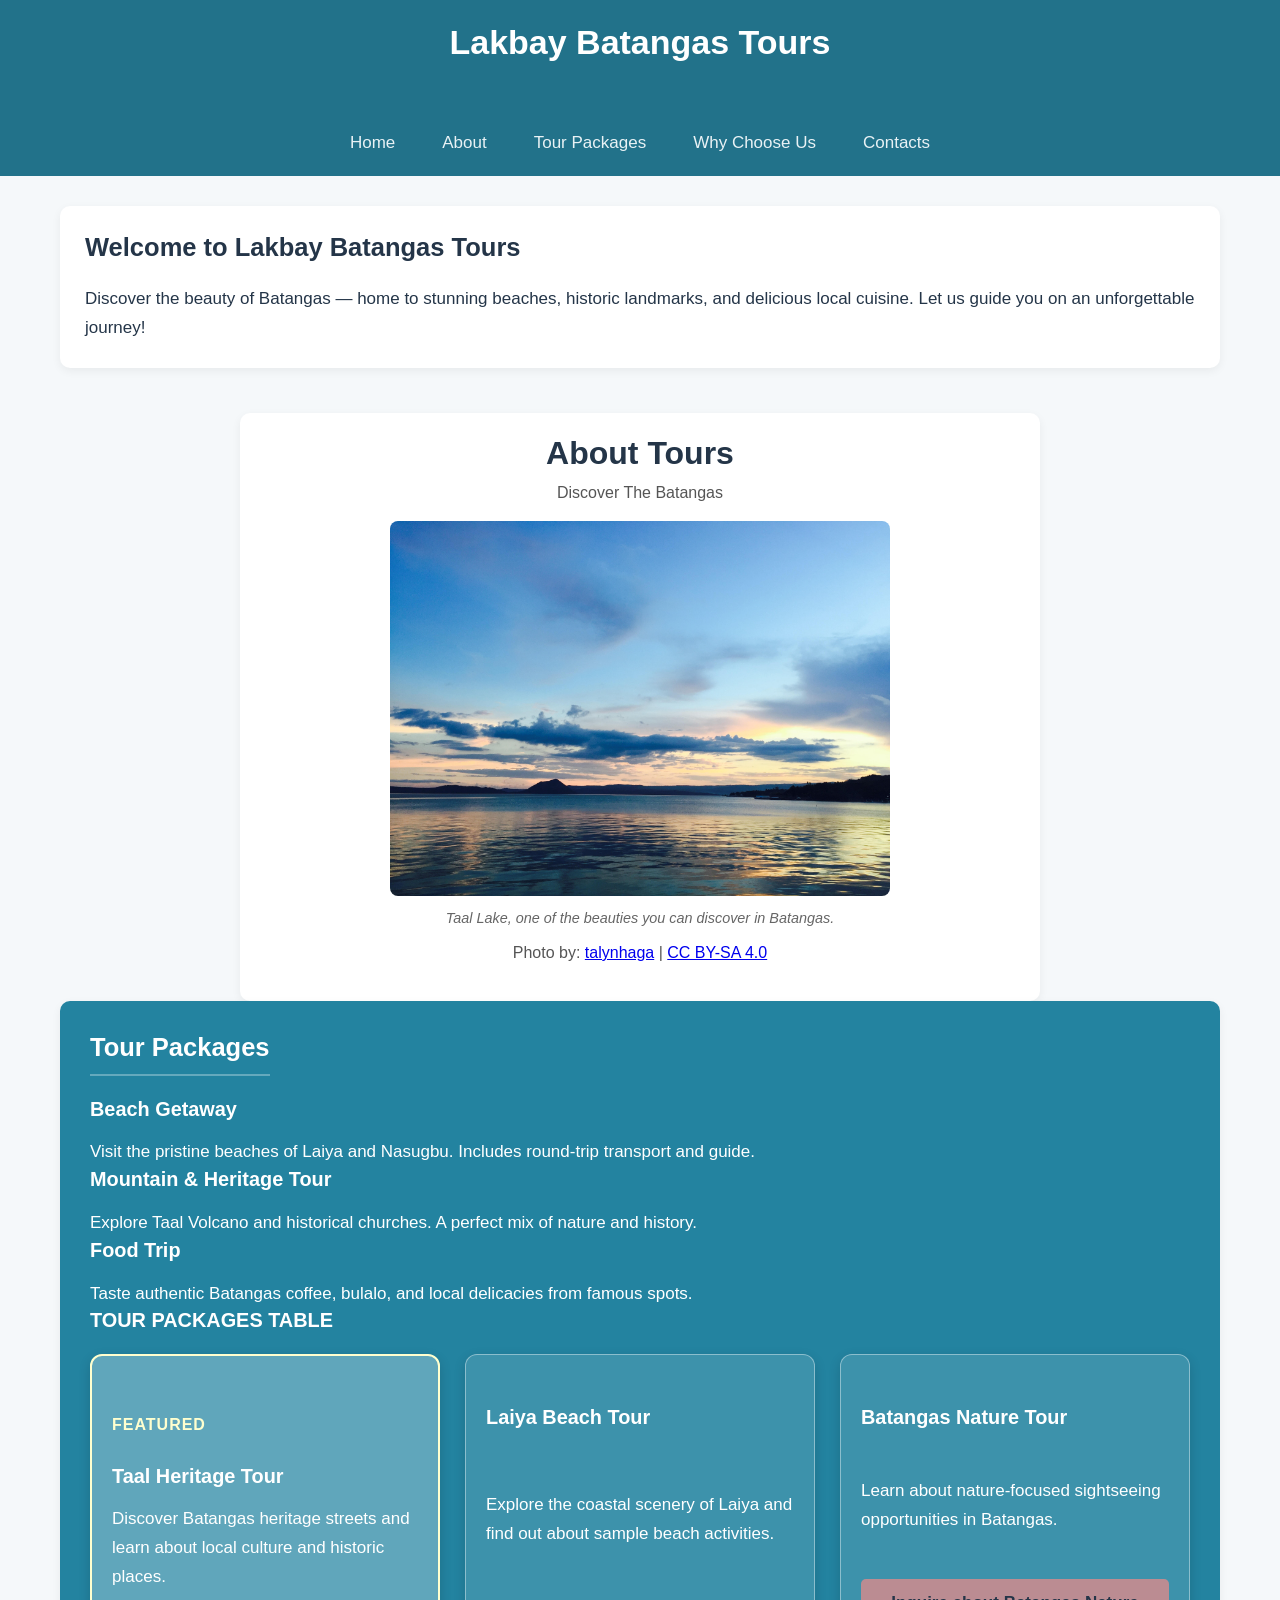
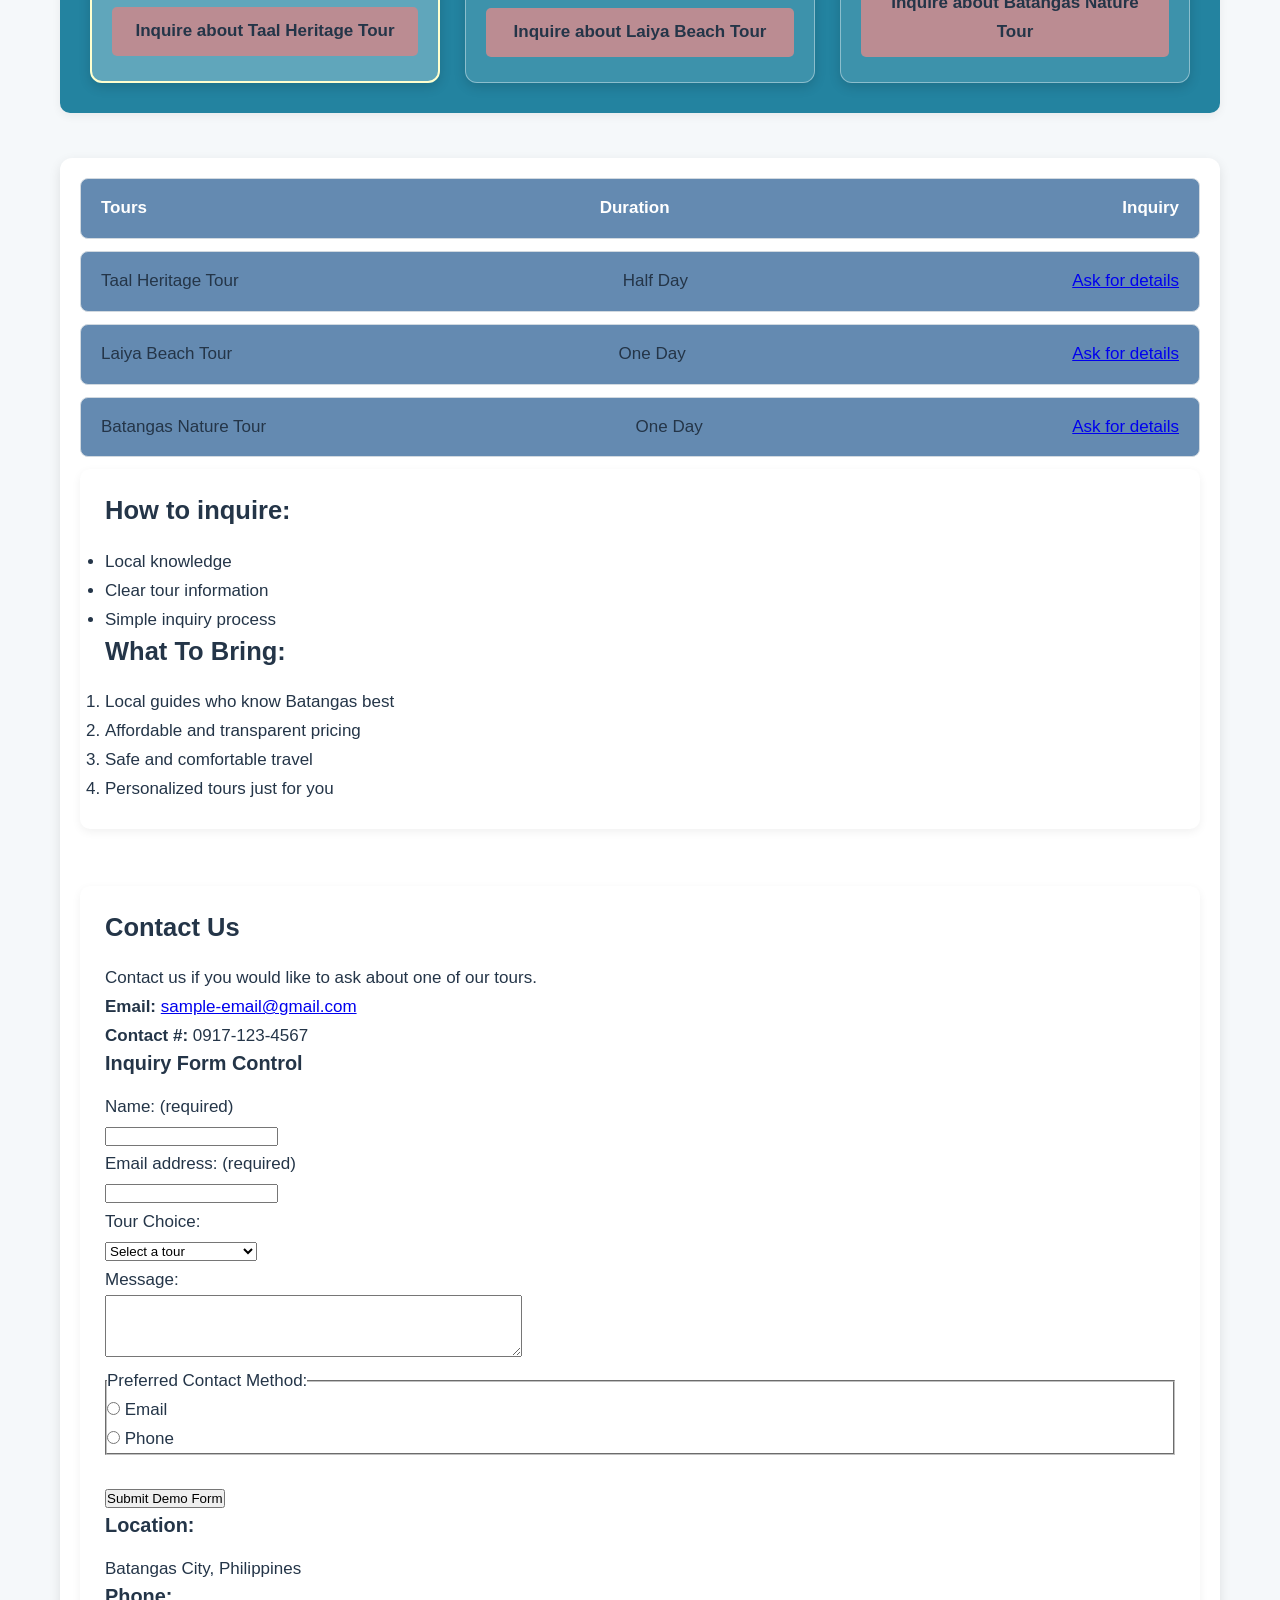
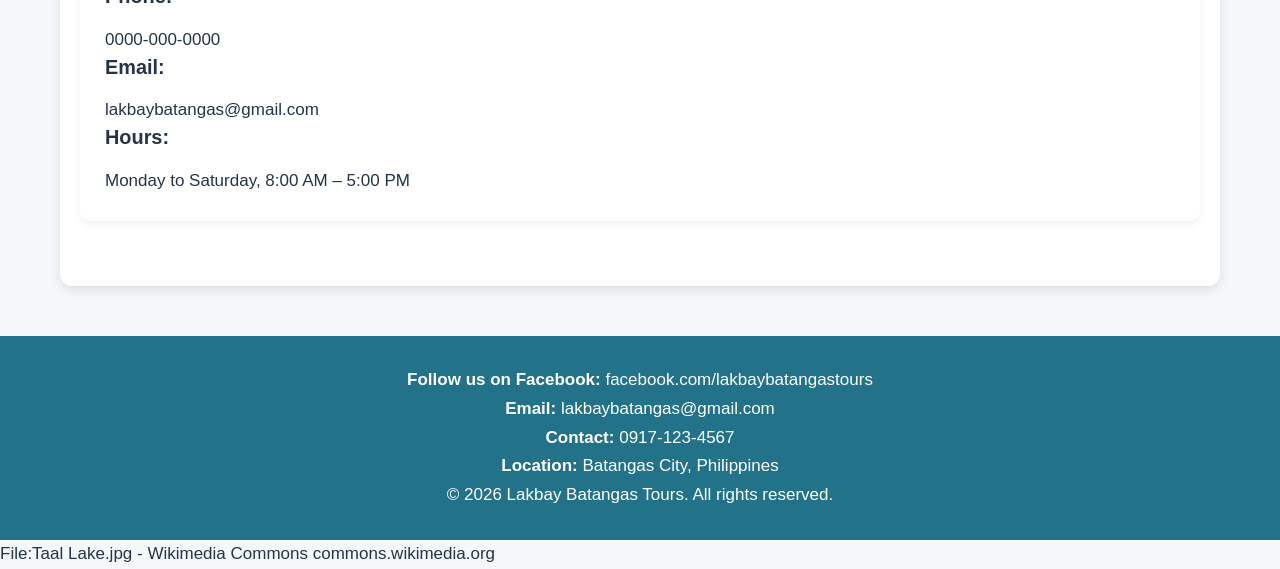
<file: index.html>
<!doctype html>
<html lang="en">
<head>
  <meta charset="UTF-8">
  <meta name="viewport" content="width=device-width, initial-scale=1.0">
  <title>Lakbay Batangas Tours | Week 11 Final Repair</title>
  <link rel="stylesheet" href="css/style.css"/>
</head>
<body>

<header>
    <h1>Lakbay Batangas Tours</h1>
   
</header>
 <nav aria-label="Main Navigation">
        <ul>
            <li><a href="#home">Home</a></li> 
            <li><a href="#about">About</a></li>
            <li><a href="#packages">Tour Packages</a></li>
            <li><a href="#why">Why Choose Us</a></li>
            <li><a href="#contact">Contacts</a></li>
        </ul>
    </nav>

<main>
    <section id="home">
        <h2>Welcome to Lakbay Batangas Tours</h2>
        <p>Discover the beauty of Batangas — home to stunning beaches, historic landmarks, and delicious local cuisine. Let us guide you on an unforgettable journey!</p>
    </section>

   <section id="about">
    <h2>About  Tours</h2>
    <p>Discover The Batangas</p>

    <figure>
        <img src="assets/taal-lake.jpg" alt="Taal Lake at Sunset">
        <figcaption>Taal Lake, one of the beauties you can discover in Batangas.</figcaption>
    </figure>
    <p class="photo-credit">Photo by: <a href="https://commons.wikimedia.org/wiki/File:Taal_Lake.jpg" target="_blank">talynhaga</a> | <a href="https://creativecommons.org/licenses/by-sa/4.0/" target="_blank">CC BY-SA 4.0</a></p>
</section>
     
   

<section id="packages">


    <h2>Tour Packages</h2>

    <h3>Beach Getaway</h3>
    <p>Visit the pristine beaches of Laiya and Nasugbu. Includes round-trip transport and guide.</p>

    <h3>Mountain & Heritage Tour</h3>
    <p>Explore Taal Volcano and historical churches. A perfect mix of nature and history.</p>

    <h3>Food Trip</h3>
    <p>Taste authentic Batangas coffee, bulalo, and local delicacies from famous spots.</p>

    <h3>TOUR PACKAGES TABLE</h3>
    
    <div class="tour-grid">

        <article class="tour-card featured-tour">
 <div class="featured-label">FEATURED</div>
            
     
            <h3>Taal Heritage Tour</h3>
            <p>
                Discover Batangas heritage streets and
                learn about local culture and historic places.
            </p>

            <a href="#contact">Inquire about Taal Heritage Tour</a>
        </article>

        <article class="tour-card">

            <h3>Laiya Beach Tour</h3>
            <p>
                Explore the coastal scenery of Laiya and
                find out about sample beach activities.
            </p>

            <a href="#contact">Inquire about Laiya Beach Tour</a>
        </article>

        <article class="tour-card">

            <h3>Batangas Nature Tour</h3>
            <p>
                Learn about nature-focused sightseeing
                opportunities in Batangas.
            </p>

            <a href="#contact">Inquire about Batangas Nature Tour</a>
        </article>

    </div>
</section>
 </div>
    <div class="tour-table-container">
    <div class="tour-row header-row">
        <span>Tours</span>
        <span>Duration</span>
        <span>Inquiry</span>
    </div>
    <div class="tour-row">
        <span class="tour-name">Taal Heritage Tour</span>
        <span>Half Day</span>
        <a href="#contact" class="tour-btn">Ask for details</a>
    </div>
    <div class="tour-row">
        <span class="tour-name">Laiya Beach Tour</span>
        <span>One Day</span>
        <a href="#contact" class="tour-btn">Ask for details</a>
    </div>
    <div class="tour-row">
        <span class="tour-name">Batangas Nature Tour</span>
        <span>One Day</span>
        <a href="#contact" class="tour-btn">Ask for details</a>
  </div>
      
    <section id="why">
        <h2>How to inquire:</h2>
        <ul>
          <li>Local knowledge</li>
          <li>Clear tour information</li>
          <li>Simple inquiry process</li>
        </ul>

        <h2>What To Bring:</h2>
        <ol>
            <li>Local guides who know Batangas best</li>
            <li>Affordable and transparent pricing</li>
            <li>Safe and comfortable travel</li>
            <li>Personalized tours just for you</li>
        </ol>
    </section>

    <section id="contact">
        <h2>Contact Us</h2>
        <p>Contact us if you would like to ask about one of our tours.</p>
        <p><strong>Email:</strong> <a href="mailto:sample-email@gmail.com">sample-email@gmail.com</a></p>
        <p><strong>Contact #:</strong> 0917-123-4567</p>

        <h3>Inquiry Form Control</h3>
        <form action="#" method="POST">
            <p>
                <label for="your-name">Name: (required)</label><br>
                <input type="text" id="your-name" name="your-name" required>
            </p>
            
            <p>
                <label for="your-email">Email address: (required)</label><br>
                <input type="email" id="your-email" name="your-email" required>
            </p>

            <p>
                <label for="tour-choice">Tour Choice:</label><br>
                <select id="tour-choice" name="tour-choice" required>
                    <option value="">Select a tour</option>
                    <option value="taal-heritage">Taal Heritage Tour</option>
                    <option value="laiya-beach">Laiya Beach Tour</option>
                    <option value="batangas-nature">Batangas Nature Tour</option>
                </select>
            </p>

            <p>
                <label for="optional-message">Message:</label><br>
                <textarea id="optional-message" name="optional-message" rows="4" cols="50"></textarea>
            </p>
            
            <fieldset>
                <legend>Preferred Contact Method:</legend>
                <input type="radio" id="contact-method-email" name="contact-method" value="email" required>
                <label for="contact-method-email">Email</label><br>
                <input type="radio" id="contact-method-phone" name="contact-method" value="phone">
                <label for="contact-method-phone">Phone</label>
            </fieldset>
            <br>
            <button type="submit">Submit Demo Form</button>
        </form>

        <!-- Inayos ang tags dito para maging malinis at semantiko -->
        <div class="contact-info">
            <h3>Location:</h3>
            <p>Batangas City, Philippines</p>
            
            <h3>Phone:</h3>
            <p>0000-000-0000</p>
            
            <h3>Email:</h3>
            <p>lakbaybatangas@gmail.com</p>
            
            <h3>Hours:</h3>
            <p>Monday to Saturday, 8:00 AM – 5:00 PM</p>
        </div>
    </section>
</main>

<footer>
    <div class="footer-links">
        <p><strong>Follow us on Facebook:</strong> facebook.com/lakbaybatangastours</p>
        <p><strong>Email:</strong> lakbaybatangas@gmail.com</p> 
        <p><strong>Contact:</strong> 0917-123-4567</p>
        <p><strong>Location:</strong> Batangas City, Philippines</p>
    </div>
    <p class="copyright">&copy; 2026 Lakbay Batangas Tours. All rights reserved.</p>
</footer>

</body>
</html>
File:Taal Lake.jpg - Wikimedia Commons
commons.wikimedia.org
</file>
<file: css/style.css>
/* --------------------------
   BASE & GLOBAL STYLES
--------------------------- */

*, *::before, *::after {
    box-sizing: border-box;
    margin: 0;
    padding: 0;
}

body {
    background-color: #f5f8fa;
    color: #243548;
    font-family: 'Segoe UI', Roboto, Arial, sans-serif;
    font-size: 17px;
    line-height: 1.7;
}

/* HEADINGS */

h1, h2, h3, h4 {
    line-height: 1.3;
    margin-bottom: 0.8em;
}

/* --------------------------
   HEADER & NAVIGATION (Flexbox)
--------------------------- */

/* 2. Relative ang Header */
header {
    position: relative; 
    background-color: rgb(34, 114, 138);
    color: white;
    padding: 20px;
    text-align: center;
    box-shadow: 0 4px 10px rgba(0,0,0,0.15);
}

/* 3. Ang Nav Container */
nav {
    width: 100%;
}

/* 4. Sticky ang nav ul */
nav ul {
    position: sticky;           
    top: 0;                     /* Kailangan may kasamang top value */
    z-index: 1000;              
    background-color: rgb(34, 114, 138); /* Kailangan may background para hindi lumusot ang text */
    
    display: flex;
    flex-wrap: wrap;            
    justify-content: center;    
    align-items: center;        
    gap: 10px 15px;             
    list-style: none;           
    margin: 0;
    padding: 10px 0;
}

/* Links Styling */
nav a {
    color: #e9f2f5;
    text-decoration: none;      
    padding: 8px 16px;
    border-radius: 6px;         
    font-weight: 500;
    display: inline-block;
    transition: all 0.3s ease;  
}

nav a:hover {
    color: #0e0f0f;             
    background-color: #d38989;  
    transform: translateY(-2px);
}

/* --------------------------
   MAIN & SECTIONS
--------------------------- */

main {
    max-width: 1200px;
    margin: 0 auto;
    padding: 30px 20px;
}

section {
    margin-bottom: 45px;
    padding: 25px;
    background-color: white;
    border-radius: 10px;
    box-shadow: 0 3px 10px rgba(0,0,0,0.06);
}

/* --------------------------
   TOUR PACKAGES SECTION
--------------------------- */

#packages {
    background-color: rgb(35, 131, 160);
    color: white;
    padding: 30px;
    border-radius: 10px;
}

#packages h2,
#packages h3 {
    color: white;
}

#packages h2 {
    border-bottom: 2px solid rgba(255,255,255,0.3);
    padding-bottom: 10px;
    display: inline-block;
}

/* FEATURED LABEL - LEFT SIDE */

.featured-label {
    display: block;
    text-align: left;
    color: #ffffcf;
    font-weight: bold;
    font-size: 16px;
    letter-spacing: 1px;
    margin-top: 20px;
    margin-bottom: 10px;
}

/* TOUR GRID */

.tour-grid {
    display: grid;
    grid-template-columns: 1fr; /* Mobile default */
    gap: 25px;
    margin-top: 20px;
}

/* TOUR CARDS (Relative positioning for absolute children) */

.tour-card {
    position: relative; /* REQUIRED for absolute positioning inside */
    background-color: rgba(255,255,255,0.12);
    border: 1px solid rgba(255,255,255,0.4);
    padding: 35px 20px 25px 20px; /* Extra top padding to make room for absolute badge */
    border-radius: 12px;
    box-shadow: 0 4px 12px rgba(0,0,0,0.15);
    display: flex;
    flex-direction: column;
    justify-content: space-between;
    transition: 0.3s ease;
}

/* ABSOLUTE POSITIONING EXAMPLE: Card Badge */
.tour-card .tour-badge {
    position: absolute;
    top: 12px;
    right: 15px;
    background-color: #ffffcf;
    color: #243548;
    font-size: 12px;
    font-weight: bold;
    padding: 3px 8px;
    border-radius: 4px;
    text-transform: uppercase;
}

.tour-card:hover {
    transform: translateY(-5px);
    box-shadow: 0 12px 25px rgba(0,0,0,0.25);
    background-color: rgba(255,255,255,0.22);
}

.tour-card h3 {
    color: white;
    margin-top: 15px;
}

.tour-card p {
    color: white;
    line-height: 1.7;
}

/* FEATURED TOUR CARD */

.tour-card.featured-tour {
    background-color: rgba(255,255,255,0.28);
    border: 2px solid #ffffcf;
}

/* TOUR CARD LINKS */

.tour-card a {
    display: inline-block;
    margin-top: 15px;
    padding: 10px 15px;
    background-color: #bb8c92;
    color: #243548;
    text-decoration: none;
    border-radius: 5px;
    font-weight: bold;
    text-align: center;
    transition: 0.3s ease;
}

.tour-card a:hover {
    background-color: #d47c87;
    transform: translateY(-2px);
}

/* --------------------------
   FOOTER
--------------------------- */

footer {
    background-color: #22728a;
    color: white;
    padding: 30px 20px;
    text-align: center;
    margin-top: 20px;
}

/* --------------------------
   RESPONSIVE DESIGN (Media Queries)
--------------------------- */

@media (min-width: 48rem) { /* Tablets (768px and up) */
    .tour-grid {
        grid-template-columns: repeat(2, minmax(0, 1fr));
    }

    .contact-layout {
        display: grid;
        grid-template-columns: repeat(2, minmax(0, 1fr));
        gap: 20px;
    }
}

@media (min-width: 64rem) { /* Laptops/Desktops (1024px and up) */
    .tour-grid {
        grid-template-columns: repeat(3, minmax(0, 1fr));
    }
}
/* Ang Main Box Container */
.tour-table-container {
    display: flex;
    flex-direction: column;
    gap: 12px;
    background-color: white;
    padding: 20px;
    border-radius: 12px;
    box-shadow: 0 4px 12px rgba(0, 0, 0, 0.1);
    position: relative; /* Halimbawa ng relative positioning sa container */
}

/* Header Row */
.header-row {
    background-color: #22728a;
    color: white;
    font-weight: bold;
    border-radius: 6px;
}

/* Bawat Row bilang Flexbox Box */
.tour-row {
    display: flex;
    justify-content: space-between;
    align-items: center;
    padding: 15px 20px;
    background-color: #648ab1;
    border: 1px solid #d1d9e0; /* Border sa palibot ng bawat box */
    border-radius: 8px;
    position: relative; /* Relative para pwedeng lagyan ng absolute badge sa loob */
    transition: 0.3s ease;
}

/* Hover effect sa bawat box */
.tour-row:hover {
    transform: translateY(-2px);
    box-shadow: 0 6px 15px rgba(0, 0, 0, 0.08);
    border-color: #22728a;
}

/* Halimbawa ng Absolute Positioning sa loob ng Row (Hal. "Hot Deal" Badge) */
.tour-name::before {
    content: "POPULAR";
    position: absolute;
    top: -8px;
    right: 20px;
    background-color: #ffffcf;
    color: #243548;
    font-size: 10px;
    font-weight: bold;
    padding: 2px 6px;
    border-radius: 4px;
    display: none; /* I-pakita lang kung kinakailangan */
}

nav{
  position: sticky;
  top: 0px;
  z-index: 1000;
}
/* Styling para sa About Section */
#about {
    max-width: 800px;
    margin: 0 auto;
    padding: 20px;
    font-family: Arial, sans-serif;
    text-align: center; /* Nilagyan ko ng center para magandang tignan sa mobile at desktop */
}

#about h2 {
    font-size: 2rem;
    margin-bottom: 5px;
}

#about p {
    font-size: 1rem;
    color: #555;
    margin-bottom: 15px;
}

/* Responsiveness para sa Figure at Image */
#about figure {
    margin: 0;
    padding: 0;
}

#about figure img {
    width: 100%;       /* Ginagawa nitong sakupin ang buong lapad ng mobile screen */
    max-width: 500px;  /* Limitasyon para hindi sumobra laki sa desktop (pwede mong baguhin) */
    height: auto;      /* Pinapanatili ang tamang proportion para hindi ma-distort ang image */
    display: block;
    margin: 0 auto 10px auto; /* Centered ang image at may konting spacing sa baba */
    border-radius: 8px; /* Dinagdagan ko ng konting rounded corners para mas modern tingnan */
}

#about figcaption {
    font-size: 0.9rem;
    color: #666;
    font-style: italic;
    margin-bottom: 8px;
}

.photo-credit {
    font-size: 0.8rem;
}
</file>
